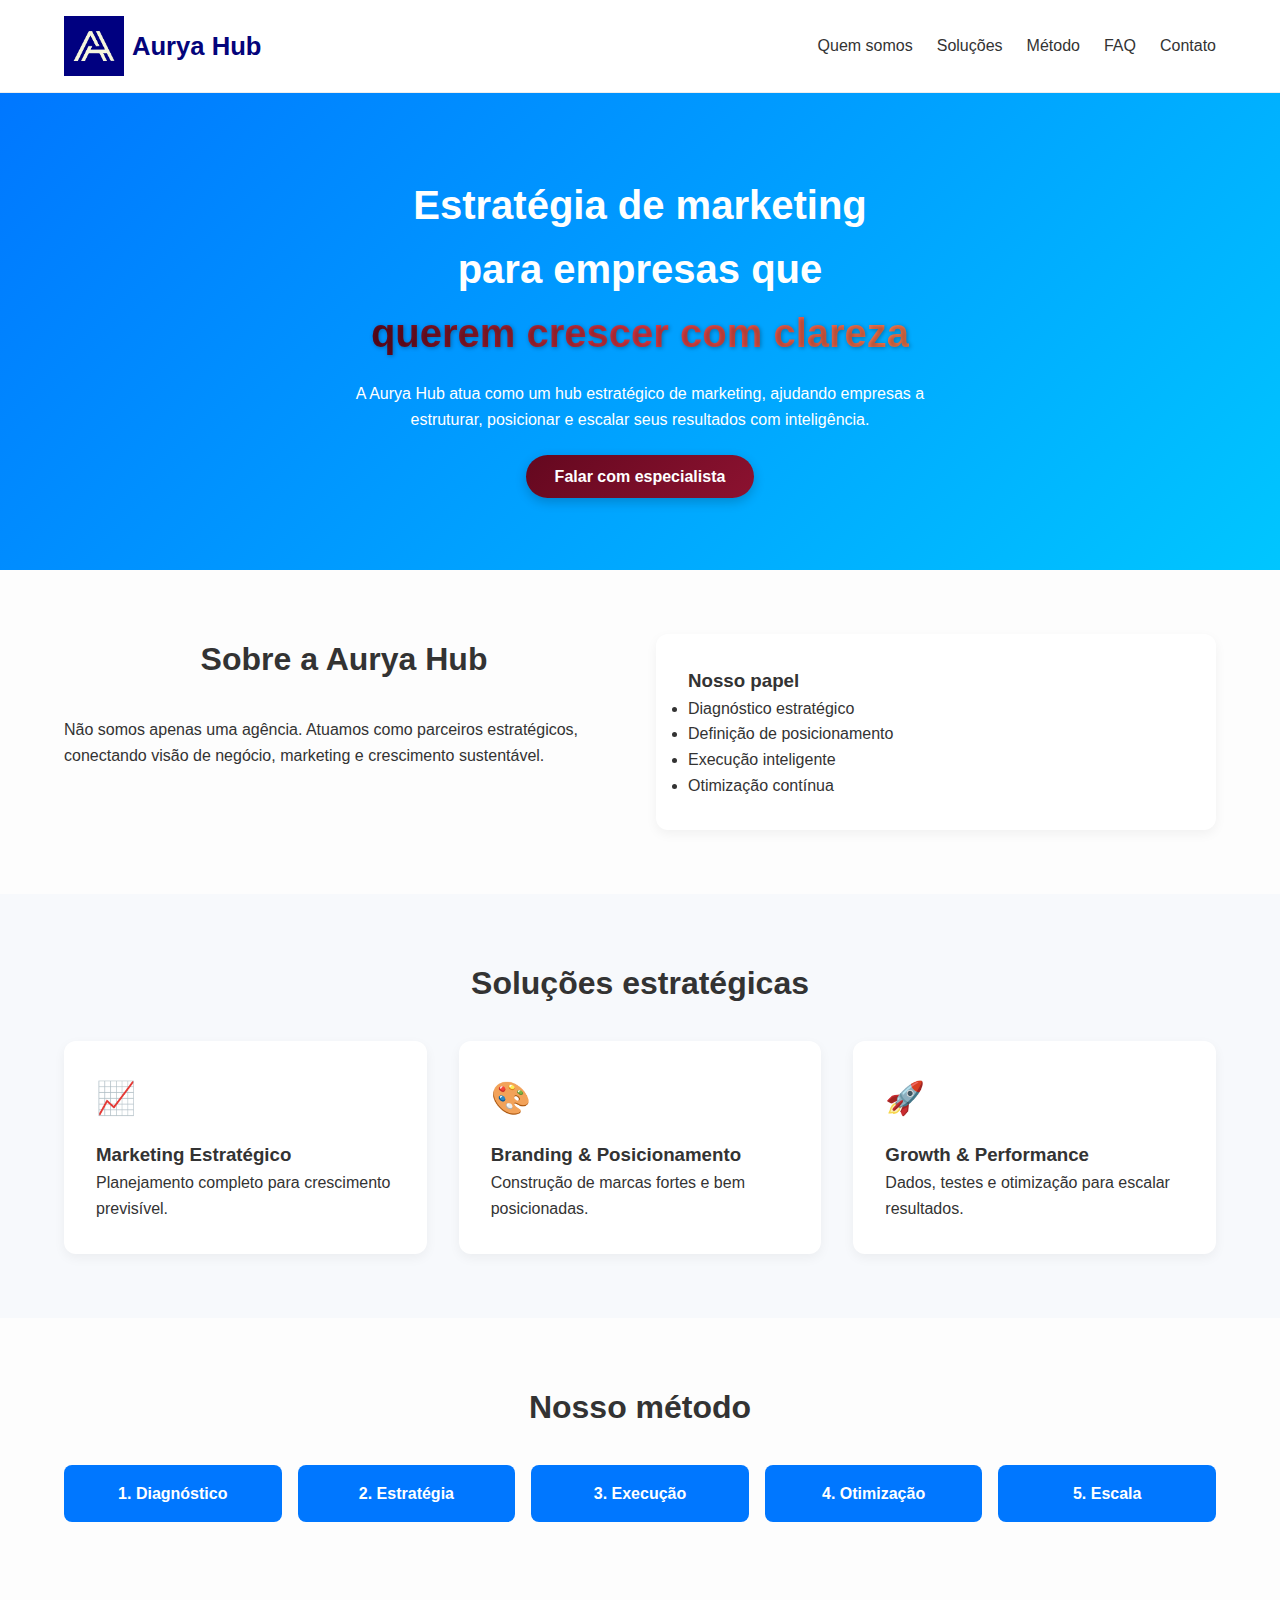
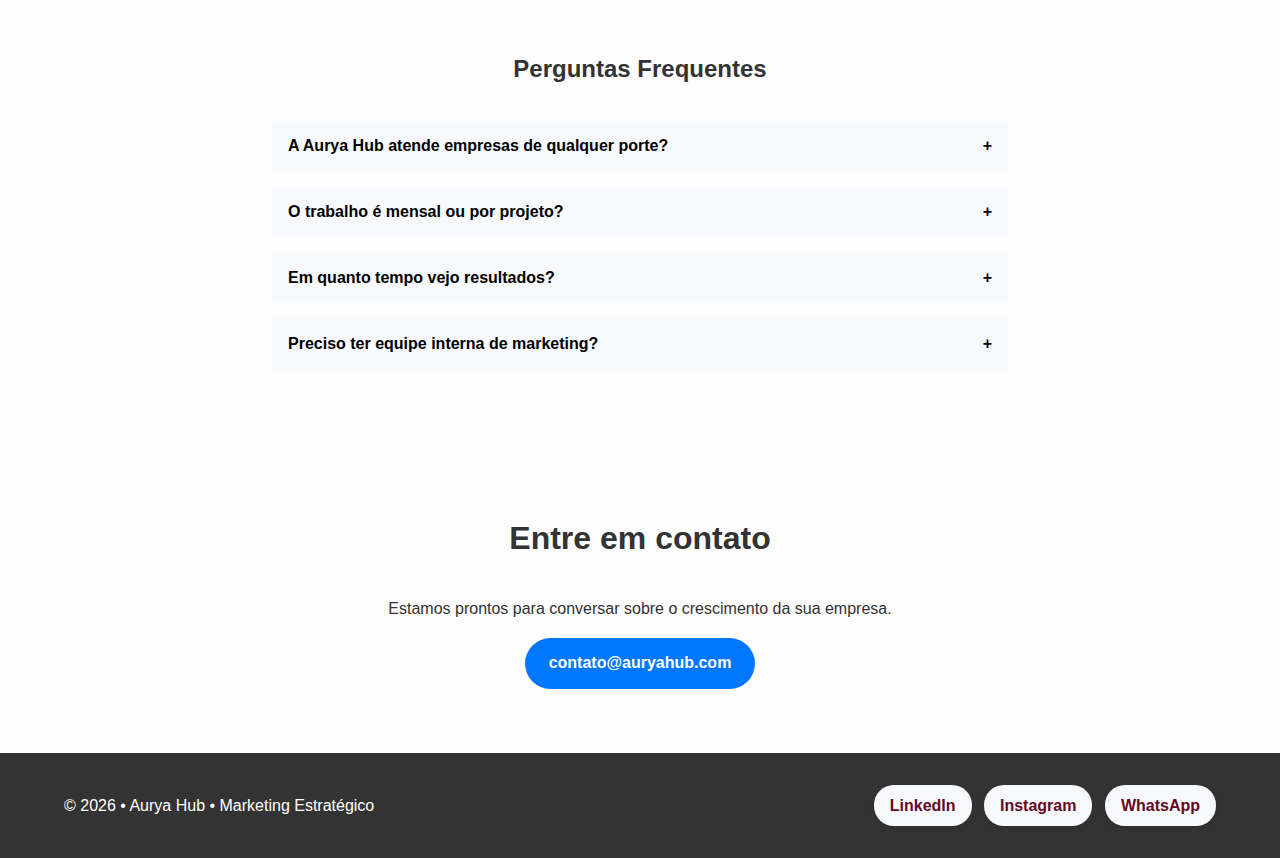
<file: index.html>
<!DOCTYPE html>
<html lang="pt-BR">
<head>
  <meta charset="UTF-8">
  <title>Aurya Hub | Marketing Estratégico</title>
  <meta name="viewport" content="width=device-width, initial-scale=1.0">
  <link rel="stylesheet" href="style.css">
</head>
<body>

<header class="header">
  <div class="container header-content">
    <div class="logo">
      <img src="logo.png" alt="Aurya Hub">
      <span class="logo-text">Aurya Hub</span>
    </div>

    <nav class="nav" aria-label="Menu principal">
      <ul>
        <li><a href="quem-somos.html">Quem somos</a></li>
        <li><a href="#solucoes">Soluções</a></li>
        <li><a href="#metodo">Método</a></li>
        <li><a href="#faq">FAQ</a></li>
        <li><a href="#contato">Contato</a></li>
      </ul>
    </nav>
  </div>
</header>

<!-- HERO -->
<section class="hero">
  <div class="container hero-content">
    <h1>
      Estratégia de marketing<br>
      para empresas que<br>
      <span>querem crescer com clareza</span>
    </h1>

    <p>
      A Aurya Hub atua como um hub estratégico de marketing,
      ajudando empresas a estruturar, posicionar e escalar
      seus resultados com inteligência.
    </p>

    <div class="hero-actions">
      <a
        href="https://wa.me/5551992386077?text=Olá!%20Quero%20falar%20com%20um%20especialista%20da%20Aurya%20Hub"
        class="btn-primary"
        target="_blank"
        aria-label="Falar com especialista pelo WhatsApp"
      >
        Falar com especialista
      </a>
    </div>
  </div>
</section>

<!-- SOBRE -->
<section class="section" id="sobre">
  <div class="container grid">
    <div>
      <h2>Sobre a Aurya Hub</h2>
      <p>
        Não somos apenas uma agência.
        Atuamos como parceiros estratégicos,
        conectando visão de negócio,
        marketing e crescimento sustentável.
      </p>
    </div>

    <div class="card">
      <h3>Nosso papel</h3>
      <ul>
        <li>Diagnóstico estratégico</li>
        <li>Definição de posicionamento</li>
        <li>Execução inteligente</li>
        <li>Otimização contínua</li>
      </ul>
    </div>
  </div>
</section>

<!-- SOLUÇÕES -->
<section class="section alt" id="solucoes">
  <div class="container">
    <h2>Soluções estratégicas</h2>

    <div class="cards">
      <div class="card">
        <span class="icon">📈</span>
        <h3>Marketing Estratégico</h3>
        <p>Planejamento completo para crescimento previsível.</p>
      </div>

      <div class="card">
        <span class="icon">🎨</span>
        <h3>Branding & Posicionamento</h3>
        <p>Construção de marcas fortes e bem posicionadas.</p>
      </div>

      <div class="card">
        <span class="icon">🚀</span>
        <h3>Growth & Performance</h3>
        <p>Dados, testes e otimização para escalar resultados.</p>
      </div>
    </div>
  </div>
</section>

<!-- MÉTODO -->
<section class="section" id="metodo">
  <div class="container">
    <h2>Nosso método</h2>

    <div class="steps">
      <div class="step">1. Diagnóstico</div>
      <div class="step">2. Estratégia</div>
      <div class="step">3. Execução</div>
      <div class="step">4. Otimização</div>
      <div class="step">5. Escala</div>
    </div>
  </div>
</section>

<!-- FAQ -->
<section class="faq" id="faq">
  <h2>Perguntas Frequentes</h2>

  <div class="faq-item">
    <button class="faq-question" aria-expanded="false" aria-controls="faq1">
      A Aurya Hub atende empresas de qualquer porte?
      <span class="icon">+</span>
    </button>
    <div id="faq1" class="faq-answer" hidden>
      Sim. Adaptamos a estratégia conforme o estágio e o objetivo do negócio.
    </div>
  </div>

  <div class="faq-item">
    <button class="faq-question" aria-expanded="false" aria-controls="faq2">
      O trabalho é mensal ou por projeto?
      <span class="icon">+</span>
    </button>
    <div id="faq2" class="faq-answer" hidden>
      Trabalhamos com projetos estratégicos e acompanhamento contínuo.
    </div>
  </div>

  <div class="faq-item">
    <button class="faq-question" aria-expanded="false" aria-controls="faq3">
      Em quanto tempo vejo resultados?
      <span class="icon">+</span>
    </button>
    <div id="faq3" class="faq-answer" hidden>
      Depende do cenário, mas normalmente entre 30 e 90 dias.
    </div>
  </div>

  <div class="faq-item">
    <button class="faq-question" aria-expanded="false" aria-controls="faq4">
      Preciso ter equipe interna de marketing?
      <span class="icon">+</span>
    </button>
    <div id="faq4" class="faq-answer" hidden>
      Não necessariamente. Podemos atuar como extensão da sua equipe ou assumir a operação completa.
    </div>
  </div>
</section>

<!-- CONTATO -->
<section class="section" id="contato">
  <div class="container">
    <h2>Entre em contato</h2>
    <p>Estamos prontos para conversar sobre o crescimento da sua empresa.</p>
    <a
      href="mailto:contato@auryahub.com"
      class="btn-secondary"
      aria-label="Enviar e-mail para Aurya Hub"
    >
      contato@auryahub.com
    </a>
  </div>
</section>

<footer>
  <div class="container footer-content">
    <p>© 2026 • Aurya Hub • Marketing Estratégico</p>
    <div class="social">
      <a href="https://www.linkedin.com/company/auryahub" target="_blank" aria-label="LinkedIn">LinkedIn</a>
      <a href="https://www.instagram.com/auryahub" target="_blank" aria-label="Instagram">Instagram</a>
      <a href="https://wa.me/5551992386077" target="_blank" aria-label="WhatsApp">WhatsApp</a>
    </div>
  </div>
</footer>

<script src="script.js"></script>

</body>
</html>
</file>
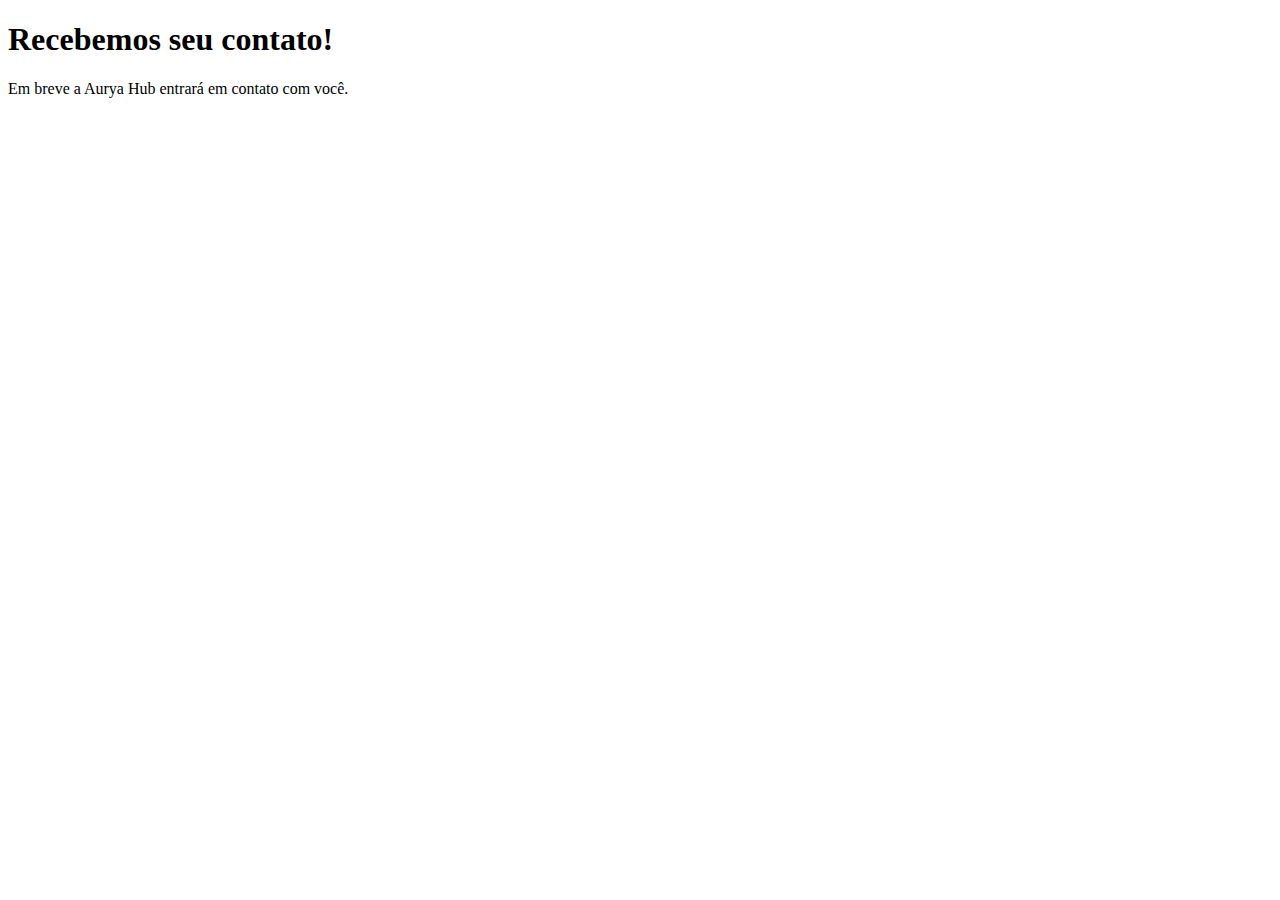
<file: obrigado.html>
<!DOCTYPE html>
<html lang="pt-BR">
<head>
  <meta charset="UTF-8">
  <title>Obrigado</title>
</head>
<body>
  <h1>Recebemos seu contato!</h1>
  <p>Em breve a Aurya Hub entrará em contato com você.</p>
</body>
</html>
</file>
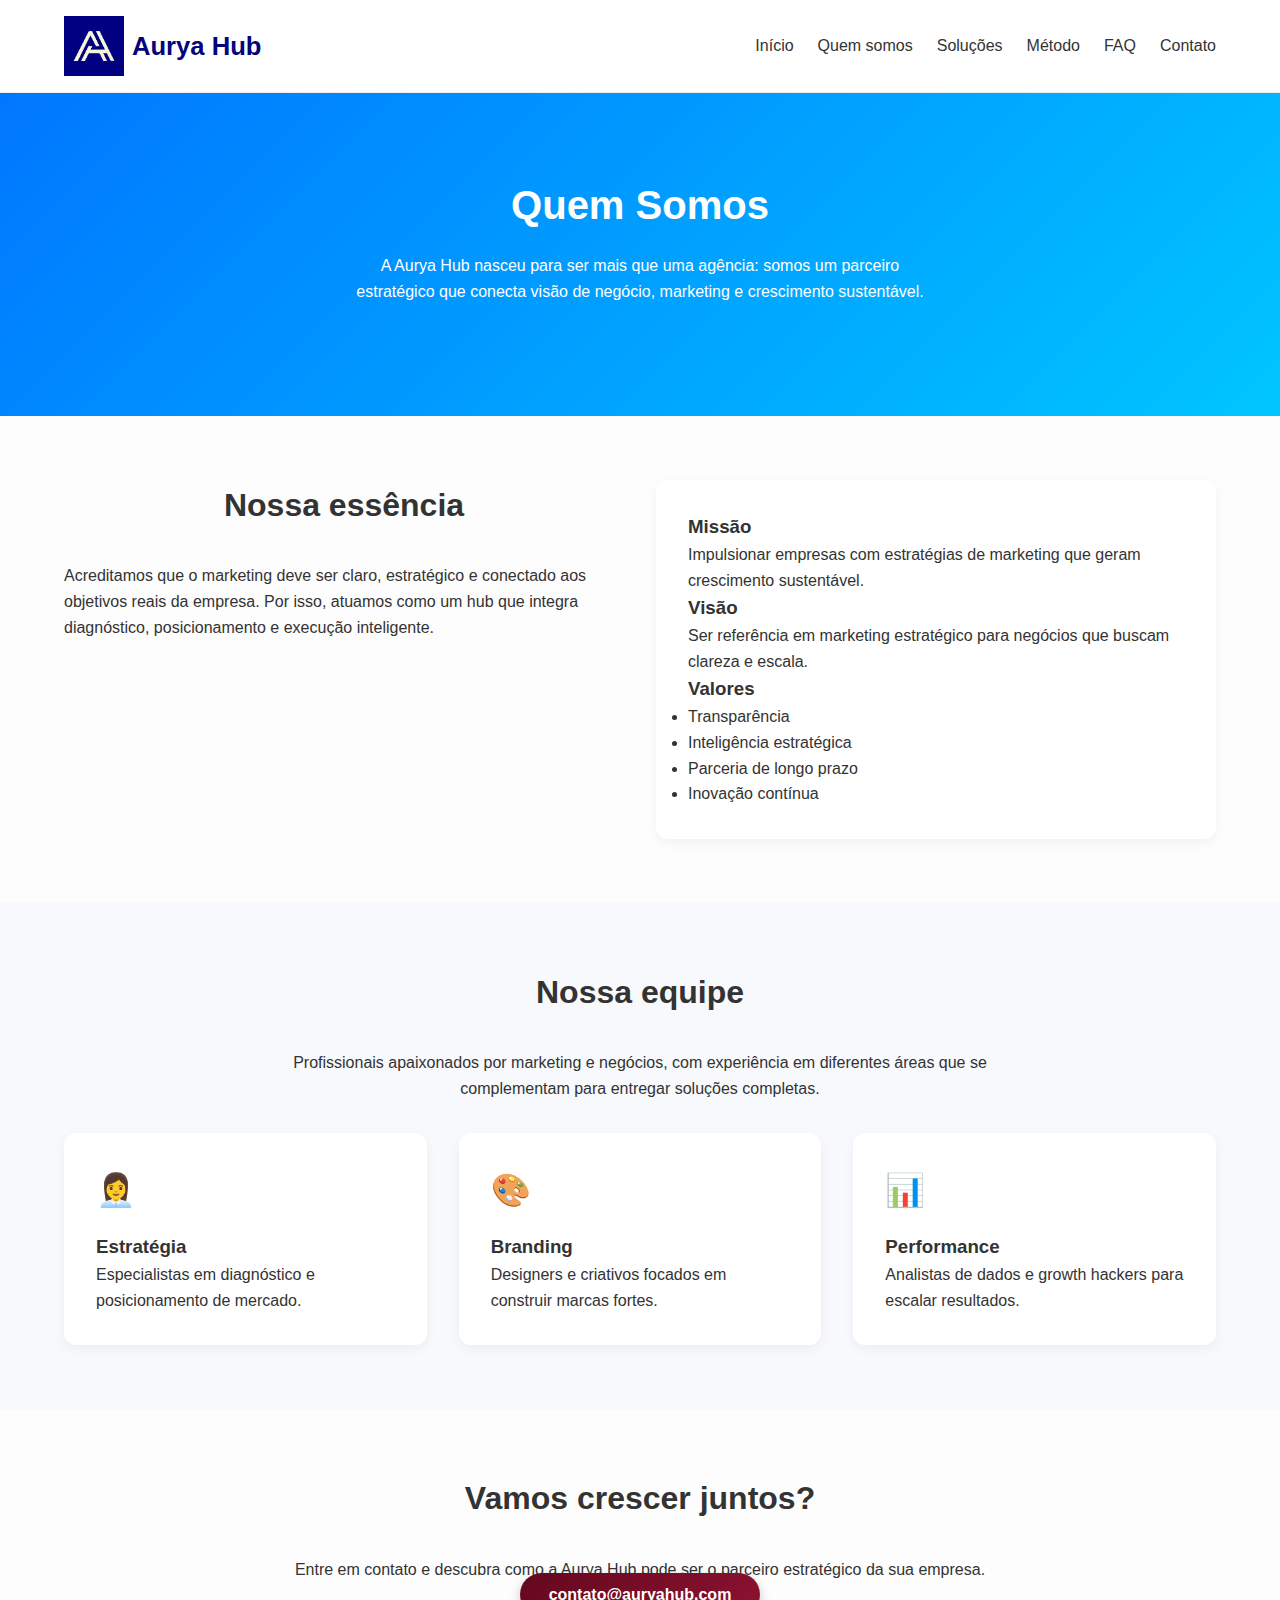
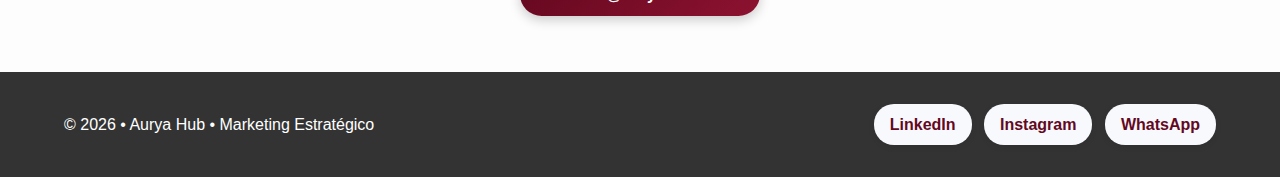
<file: quem-somos.html>
<!DOCTYPE html>
<html lang="pt-BR">
<head>
  <meta charset="UTF-8">
  <title>Aurya Hub | Quem Somos</title>
  <meta name="viewport" content="width=device-width, initial-scale=1.0">
  <link rel="stylesheet" href="style.css">
</head>
<body>

<header class="header">
  <div class="container header-content">
    <div class="logo">
      <img src="logo.png" alt="Aurya Hub">
      <span class="logo-text">Aurya Hub</span>
    </div>

    <nav class="nav" aria-label="Menu principal">
      <ul>
        <li><a href="index.html">Início</a></li>
        <li><a href="quem-somos.html" class="active">Quem somos</a></li>
        <li><a href="index.html#solucoes">Soluções</a></li>
        <li><a href="index.html#metodo">Método</a></li>
        <li><a href="index.html#faq">FAQ</a></li>
        <li><a href="index.html#contato">Contato</a></li>
      </ul>
    </nav>
  </div>
</header>

<!-- HERO QUEM SOMOS -->
<section class="hero">
  <div class="container hero-content">
    <h1>Quem Somos</h1>
    <p>
      A Aurya Hub nasceu para ser mais que uma agência: somos um parceiro estratégico
      que conecta visão de negócio, marketing e crescimento sustentável.
    </p>
  </div>
</section>

<!-- SOBRE -->
<section class="section">
  <div class="container grid">
    <div>
      <h2>Nossa essência</h2>
      <p>
        Acreditamos que o marketing deve ser claro, estratégico e conectado aos objetivos reais da empresa.
        Por isso, atuamos como um hub que integra diagnóstico, posicionamento e execução inteligente.
      </p>
    </div>

    <div class="card">
      <h3>Missão</h3>
      <p>Impulsionar empresas com estratégias de marketing que geram crescimento sustentável.</p>
      <h3>Visão</h3>
      <p>Ser referência em marketing estratégico para negócios que buscam clareza e escala.</p>
      <h3>Valores</h3>
      <ul>
        <li>Transparência</li>
        <li>Inteligência estratégica</li>
        <li>Parceria de longo prazo</li>
        <li>Inovação contínua</li>
      </ul>
    </div>
  </div>
</section>

<!-- EQUIPE -->
<section class="section alt">
  <div class="container">
    <h2>Nossa equipe</h2>
    <p style="text-align:center; max-width:700px; margin:0 auto 2rem;">
      Profissionais apaixonados por marketing e negócios, com experiência em diferentes áreas
      que se complementam para entregar soluções completas.
    </p>

    <div class="cards">
      <div class="card">
        <span class="icon">👩‍💼</span>
        <h3>Estratégia</h3>
        <p>Especialistas em diagnóstico e posicionamento de mercado.</p>
      </div>
      <div class="card">
        <span class="icon">🎨</span>
        <h3>Branding</h3>
        <p>Designers e criativos focados em construir marcas fortes.</p>
      </div>
      <div class="card">
        <span class="icon">📊</span>
        <h3>Performance</h3>
        <p>Analistas de dados e growth hackers para escalar resultados.</p>
      </div>
    </div>
  </div>
</section>

<!-- CHAMADA PARA CONTATO -->
<section class="section" id="contato">
  <div class="container" style="text-align:center;">
    <h2>Vamos crescer juntos?</h2>
    <p>Entre em contato e descubra como a Aurya Hub pode ser o parceiro estratégico da sua empresa.</p>
    <a
      href="mailto:contato@auryahub.com"
      class="btn-primary"
      aria-label="Enviar e-mail para Aurya Hub"
    >
      contato@auryahub.com
    </a>
  </div>
</section>

<footer>
  <div class="container footer-content">
    <p>© 2026 • Aurya Hub • Marketing Estratégico</p>
    <div class="social">
      <a href="https://www.linkedin.com/company/auryahub" target="_blank" aria-label="LinkedIn">LinkedIn</a>
      <a href="https://www.instagram.com/auryahub" target="_blank" aria-label="Instagram">Instagram</a>
      <a href="https://wa.me/5551992386077" target="_blank" aria-label="WhatsApp">WhatsApp</a>
    </div>
  </div>
</footer>

<script src="script.js"></script>

</body>
</html>
</file>
<file: style.css>
/* Reset básico */
* {
  margin: 0;
  padding: 0;
  box-sizing: border-box;
}

body {
  font-family: 'Poppins', Arial, sans-serif;
  line-height: 1.6;
  color: #333;
  background-color: #fdfdfd;
}

/* Containers */
.container {
  width: 90%;
  max-width: 1200px;
  margin: 0 auto;
}

/* Logo */
.logo img {
  max-height: 60px;   /* altura máxima do logo */
  width: auto;        /* mantém proporção */
  display: block;
}

.logo {
  display: flex;
  align-items: center;
  gap: 0.5rem;
}

.logo-text {
  font-weight: 600;
  font-size: 1.4rem;
  color: #04047b;
}


/* Header */
.header {
  background: #fff;
  border-bottom: 1px solid #eee;
  position: sticky;
  top: 0;
  z-index: 1000;
}

.header-content {
  display: flex;
  justify-content: space-between;
  align-items: center;
  padding: 1rem 0;
}

.logo {
  display: flex;
  align-items: center;
  gap: 0.5rem;
}

.logo-text {
  font-weight: 600;
  font-size: 1.6rem;
}

/* Navegação */
.nav ul {
  list-style: none;
  display: flex;
  gap: 1.5rem;
}

.nav a {
  text-decoration: none;
  color: #333;
  font-weight: 500;
  transition: color 0.3s ease;
}

.nav a:hover {
  color: #0077ff;
}

/* Hero */
.hero {
  background: linear-gradient(135deg, #0077ff, #00c6ff);
  color: #fff;
  padding: 5rem 0;
  text-align: center;
}

.hero h1 {
  font-size: 2.5rem;
  margin-bottom: 1rem;
}

.hero h1 span {
  background: linear-gradient(90deg, #64081F, #E63946, #FF7F50);
  background-clip: text;
  -webkit-background-clip: text;
  -webkit-text-fill-color: transparent;
  font-weight: 700;
  text-shadow: 1px 1px 4px rgba(0,0,0,0.3); /* reforça contraste */
}

.hero p {
  max-width: 600px;
  margin: 0 auto 2rem;
}

.btn-primary {
  background: linear-gradient(135deg, #64081F, #8C1230); /* vermelho escuro + tom mais vivo */
  color: #fff;
  padding: 0.8rem 1.8rem;
  border-radius: 30px;
  text-decoration: none;
  font-weight: 600;
  box-shadow: 0 4px 12px rgba(0,0,0,0.2);
  transition: transform 0.3s ease, box-shadow 0.3s ease;
}

.btn-primary:hover {
  transform: translateY(-3px);
  box-shadow: 0 6px 16px rgba(0,0,0,0.25);
}

/* Seções */
.section {
  padding: 4rem 0;
}

.section.alt {
  background: #f7f9fc;
}

.section h2 {
  text-align: center;
  margin-bottom: 2rem;
  font-size: 2rem;
}

/* Grid */
.grid {
  display: grid;
  grid-template-columns: 1fr 1fr;
  gap: 2rem;
}

/* Cards */
.cards {
  display: grid;
  grid-template-columns: repeat(auto-fit, minmax(250px, 1fr));
  gap: 2rem;
}

.card {
  background: #fff;
  padding: 2rem;
  border-radius: 12px;
  box-shadow: 0 4px 12px rgba(0,0,0,0.05);
  transition: transform 0.3s ease, box-shadow 0.3s ease;
}

.card:hover {
  transform: translateY(-5px);
  box-shadow: 0 6px 16px rgba(0,0,0,0.1);
}

.card .icon {
  font-size: 2rem;
  margin-bottom: 1rem;
  display: block;
}

/* Steps */
.steps {
  display: flex;
  justify-content: space-between;
  flex-wrap: wrap;
  gap: 1rem;
}

.step {
  flex: 1;
  text-align: center;
  background: #0077ff;
  color: #fff;
  padding: 1rem;
  border-radius: 8px;
  font-weight: 600;
}

/* FAQ */
.faq {
  padding: 4rem 2rem;
  max-width: 800px;
  margin: 0 auto;
}

.faq h2 {
  text-align: center;
  margin-bottom: 2rem;
}

.faq-item {
  margin-bottom: 1rem;
}

.faq-question {
  width: 100%;
  text-align: left;
  background: #f7f9fc;
  border: none;
  padding: 1rem;
  font-size: 1rem;
  font-weight: 600;
  cursor: pointer;
  display: flex;
  justify-content: space-between;
  align-items: center;
}

.faq-answer {
  padding: 1rem;
  background: #fff;
  border-left: 3px solid #0077ff;
  transition: all 0.3s ease;
}


/* Contato */
#contato {
  text-align: center;
}

.btn-secondary {
  display: inline-block;
  margin-top: 1rem;
  background: #0077ff;
  color: #fff;
  padding: 0.8rem 1.5rem;
  border-radius: 30px;
  text-decoration: none;
  font-weight: 600;
  transition: background 0.3s ease;
}

.btn-secondary:hover {
  background: #005fcc;
}

/* Footer */
footer {
  background: #333;
  color: #fff;
  padding: 2rem 0;
}

.footer-content {
  display: flex;
  justify-content: space-between;
  align-items: center;
  flex-wrap: wrap;
}

.social a {
  display: inline-block;
  background: #f7f9fc;              /* fundo neutro */
  color: #64081F;                   /* texto em vermelho escuro */
  padding: 0.5rem 1rem;
  border-radius: 20px;
  font-weight: 600;
  text-decoration: none;
  margin-left: 0.5rem;
  transition: all 0.3s ease;
  box-shadow: 0 2px 6px rgba(0,0,0,0.08);
}

.social a:hover {
  background: #64081F;              /* fundo vermelho escuro */
  color: #fff;                      /* texto branco para contraste */
  transform: translateY(-2px);
  box-shadow: 0 4px 10px rgba(0,0,0,0.15);
}

/* Botão hamburguer */
.menu-toggle {
  background: none;
  border: none;
  font-size: 1.8rem;
  cursor: pointer;
  display: none; /* só aparece no mobile */
}

@media (max-width: 768px) {
  .menu-toggle {
    display: block;
    color: #0077ff;
  }

  .nav {
    position: absolute;
    top: 70px;
    right: 20px;
    background: #fff;
    border-radius: 8px;
    box-shadow: 0 4px 12px rgba(0,0,0,0.1);
    padding: 1rem;
    display: none;
  }

  .nav.active {
    display: block;
  }

  .nav ul {
    flex-direction: column;
    gap: 1rem;
  }
}

/* Responsividade */
@media (max-width: 768px) {
  .grid {
    grid-template-columns: 1fr;
  }

  .nav ul {
    flex-direction: column;
    gap: 1rem;
    display: none;
    background: #fff;
    position: absolute;
    top: 60px;
    right: 20px;
    padding: 1rem;
    border-radius: 8px;
    box-shadow: 0 4px 12px rgba(0,0,0,0.1);
  }

  .nav.active ul {
    display: flex;
  }

  .hero h1 {
    font-size: 2rem;
  }
}
</file>
